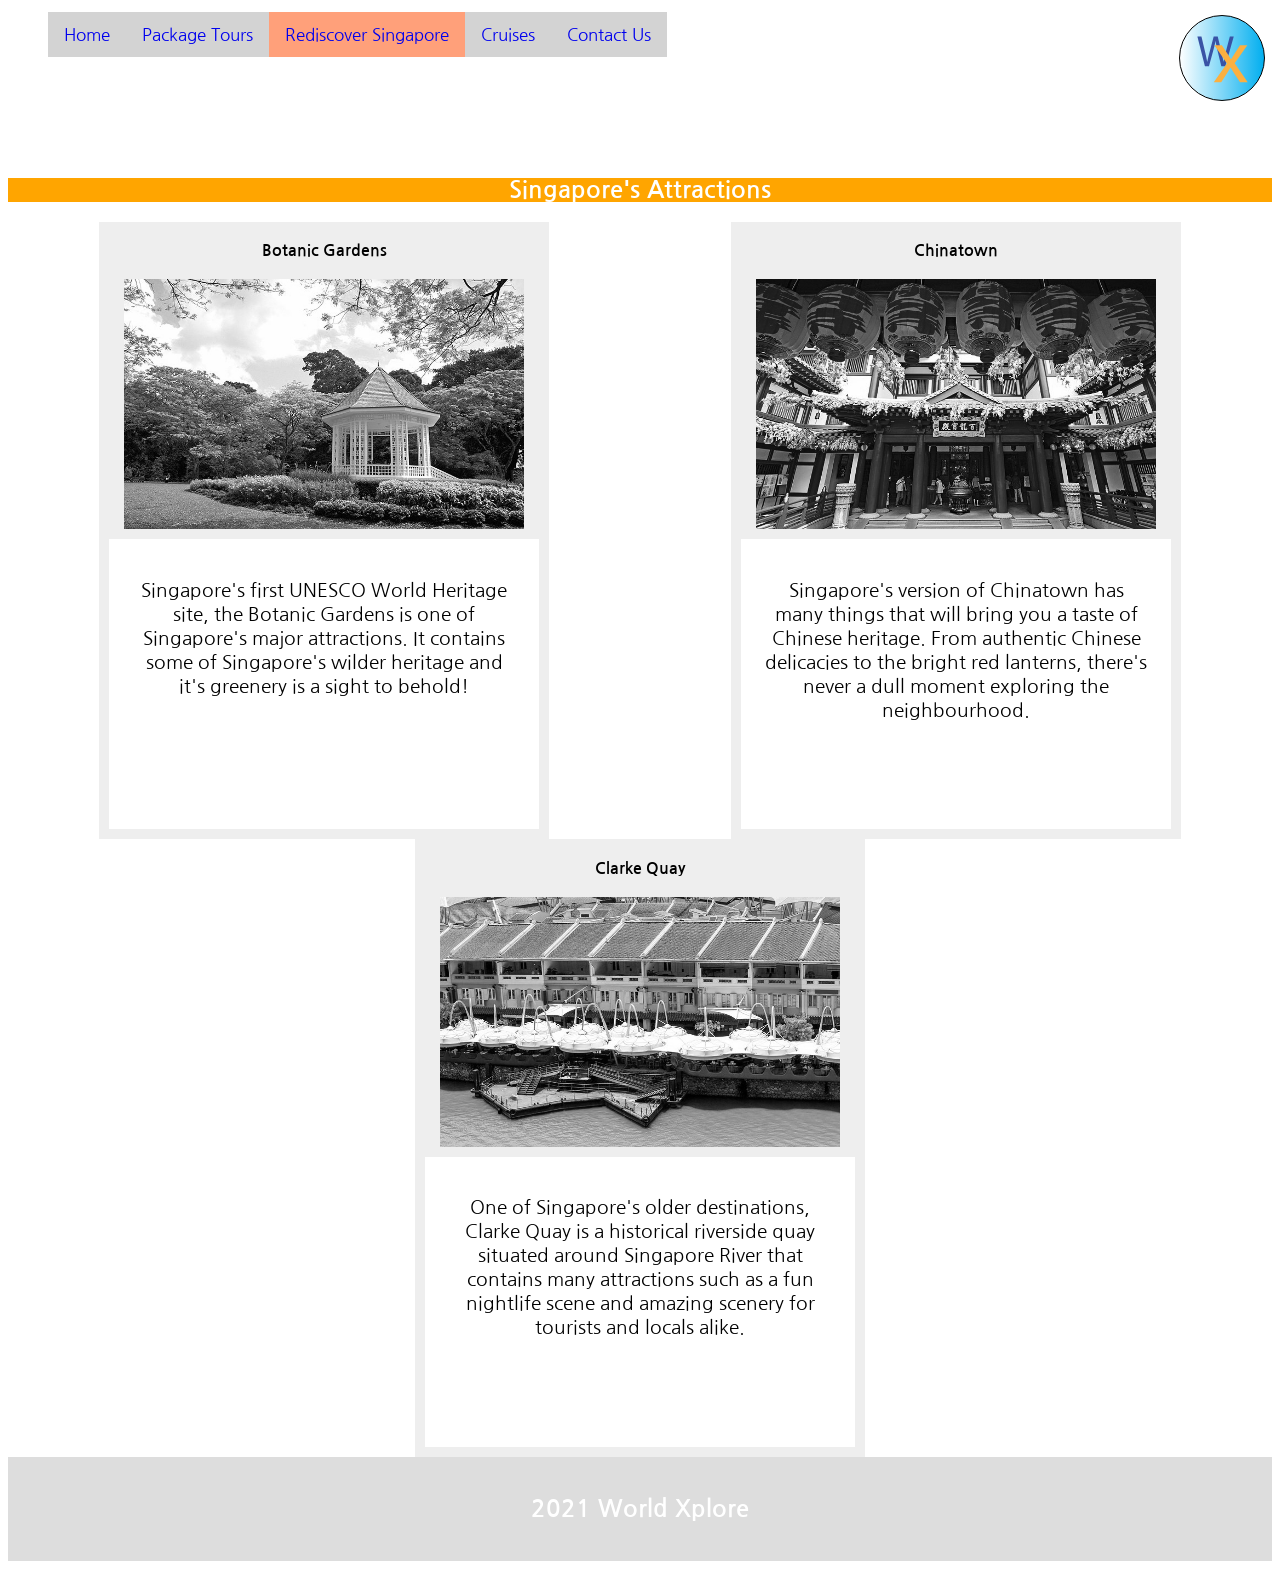
<file: L04_Rediscover.html>
<html>
    <head>
        <link rel="stylesheet" href="L03_style.css">
    </head>


    <body>
        <header>
            <nav class="navbar" >
                <ul>
             <li><a href="L03_index.html">Home</a></li>
            <li><div class="dropdown">
                <a href="#">Package Tours</a>
                <div class="dropdown-content">
                    <a href="#">Menu item 1</a>
                    <a href="#">Menu item 2</a>
                    <a href="#">Menu item 3</a>
                </div>
            </div> </li>
            <li> <a class="active" href="L04_Rediscover.html">Rediscover Singapore</a></li>
             <li><a href="L04_Cruises.html">Cruises</a></li>
             <li><a href="#">Contact Us</a></li>
                </ul>
             </nav>
        
             <svg style="position: absolute;" version="1.1" id="Layer_1" xmlns="http://www.w3.org/2000/svg" xmlns:xlink="http://www.w3.org/1999/xlink" x="0px" y="0px"
             viewBox="0 0 100 100" style="enable-background:new 0 0 100 100;" xml:space="preserve">
         <style type="text/css">
            .st0{fill:url(#SVGID_1_);stroke:#000000;stroke-miterlimit:10;}
            .st1{fill:#3953A5;}
            .st2{fill:#FBB040;}
         </style>
         <linearGradient id="SVGID_1_" gradientUnits="userSpaceOnUse" x1="7.5341" y1="50" x2="92.4659" y2="50">
            <stop  offset="0" style="stop-color:#FFFFFF"/>
            <stop  offset="1" style="stop-color:#00AEEF"/>
         </linearGradient>
         <circle class="st0" cx="50" cy="50" r="42.47"/>
         <g>
            <path class="st1" d="M32.94,58.17l-7.56-29.79h4.07l3.54,15.07c0.88,3.71,1.68,7.43,2.21,10.3h0.09c0.49-2.96,1.41-6.5,2.43-10.34
                l3.98-15.03h4.02l3.62,15.12c0.84,3.54,1.64,7.07,2.08,10.21h0.09c0.62-3.27,1.46-6.59,2.39-10.3l3.93-15.03h3.93l-8.44,29.79H49.3
                l-3.76-15.52c-0.93-3.8-1.55-6.72-1.94-9.73h-0.09c-0.53,2.96-1.19,5.88-2.3,9.73l-4.24,15.52H32.94z"/>
         </g>
         <g>
            <path class="st2" d="M49.88,37.29l5.29,7.97c1.38,2.07,2.53,3.98,3.75,6.05h0.23c1.23-2.22,2.45-4.14,3.68-6.13l5.21-7.89h7.28
                L62.67,55.22L75.7,74.37h-7.66l-5.44-8.35c-1.46-2.15-2.68-4.21-3.98-6.44h-0.15c-1.23,2.22-2.53,4.21-3.91,6.44l-5.36,8.35h-7.43
                l13.18-18.92L42.37,37.29H49.88z"/>
         </g>
         </svg>    
        </header>

        <video width="100%" muted autoplay loop style="object-fit:cover;">
            <source src="L03_videos/production ID_5189561.mp4" type="video/mp4">
            </video>
            <img src="L03_images/singapore-clarke-quay.jpg" class="hiddenimage">
            
        <section class="overlay" style="padding-top: 150px;">
            <b><h2 style="color:white;background-color: orange;">Singapore's Attractions</h2></b>
            <section class="flexbox">
                
                <article class="column">
                    <h1 style="text-align: center;">Botanic Gardens</h1>
                    <img src="L03_images/singapore-botanic-gardens.jpg" width="400px" height="250px" class="center"> 
                    <article class="destination">
                        <p>Singapore's first UNESCO World Heritage site, the Botanic Gardens is one of Singapore's major attractions. It contains some of Singapore's wilder heritage and it's greenery is a sight to behold!</p>
                    </article>
                </article>
        
                <article class="column"    >
                    <h1 style="text-align: center;">Chinatown</h1>
                    <img src="L03_images/singapore-chinatown.jpg" width="400px" height="250px" class="center"> 
                    <article class="destination">
                        <p>Singapore's version of Chinatown has many things that will bring you a taste of Chinese heritage. From authentic Chinese delicacies to the bright red lanterns, there's never a dull moment exploring the neighbourhood.</p>
                    </article>
                </article>
        
                <article class="column"  >
                    <h1 style="text-align: center;">Clarke Quay</h1>
                    <img src="L03_images/singapore-clarke-quay.jpg" width="400px" height="250px" class="center"> 
                    <article class="destination">
                        <p>One of Singapore's older destinations, Clarke Quay is a historical riverside quay situated around Singapore River that contains many attractions such as a fun nightlife scene and amazing scenery for tourists and locals alike.</p>
                    </article>
                </article>
        
            </section>
    
        </section>

        <footer>
            <h2 style="color: white;">2021 World Xplore</h2>
    </footer>

    </body>
</html>
</file>
<file: L03_style.css>
@import url('https://fonts.googleapis.com/css2?family=Nanum+Gothic&display=swap');

ul {
    list-style-type: none;
    
}

li {

    float: left;
}

li a {
    background-color: lightgray;
    overflow: hidden;
    font-family: 'Nanum Gothic', sans-serif;
    padding: 14px 16px;
    font-size: 17px;
    text-decoration: none;
    text-align: center;
    position: sticky;

    font-weight: 500;
}

li a:hover {
    background-color: lightseagreen;
}

.active {
    background-color: lightsalmon;
}

header {
    position: sticky;
    display: flex;
    justify-content: space-between;
    
    
}

h1 {
    font-family: 'Nanum Gothic', sans-serif;
}

video {
    position: fixed;
    right: 0;
    bottom: 0;
    min-width: 100%;
    min-height: 100%;
    z-index: -5;
}

.column {
    font-family: 'Nanum Gothic', sans-serif;
    background-color: #eee;
    margin: 0 auto;
    z-index: 1;
}

.column > article {
    margin: 10px;
    padding: 20px;
}

.destination {
    padding: .3rem;
    font-size: 1.2rem;
    background-color: white;
    width: 390px;
    display: block;
    margin-left: auto;
    margin-right: auto;
    height: 250px;
}

h2 {
    font-family: 'Nanum Gothic', sans-serif;
    text-align: center;
}

h3 {
    font-family: 'Nanum Gothic', sans-serif;
    text-align: center;
}

p {
    font-family: 'Nanum Gothic', sans-serif;
    text-align: center;
    padding-left: 2px;
    padding-right: 2px;
}

.center {
    display:block;
    margin-left: auto;
    margin-right: auto;
}

.flexbox {
    display:flex;
    flex-wrap: wrap;
    justify-content: center;
    z-index: 1;
}

.overlay {

    display: flex;
    flex-direction: column;
    justify-content: center;
    z-index: 1;
}

.header {
    z-index: 553;
    position:sticky;
    display:flex;
    justify-content:space-between;
    align-items: center;
    list-style-type: none;
    overflow: hidden;   
}


.navbar {
    z-index: 2;
   display: flex;
   justify-content: left;
}

nav {
    position:absolute;
}

svg {
    position:relative;
    width:100px;
    height:100px;
    right:0;
    transition: transform 2s, display 2s;
    z-index: 551515;
}

svg:hover {
    transform: rotate(380deg);
}


.dropdown {
    position:relative;
    display: inline-block;
}

.dropdown-content {
    display:none;
    position:absolute;
    background-color:#f1f1f1;
    min-width:160px;
    box-shadow: 0px 8px 16px 0px rgba(0,0,0,0);
    
}

.dropdown-content a {
    color:black;
    padding: 12px 16px;
    text-decoration: none;
    display:block;
    position: sticky;
    z-index: 999;
}

.dropdown:hover .dropdown-content {display:block;}

img {
    filter: grayscale(100%);
    transition: filter 1.5s;
}

img:hover {
    filter: grayscale(0%);
}

.mainsection {
    display:flex;
    flex-wrap: wrap;
}

.side {
    flex:30%;
    background-color: white;
    padding: 20px;
}

.main {
    flex:55%;
    background-color:#f1f1f1;
    padding:20px;
}

main {
    padding-top: 100px;
}

footer {
    padding: 20px;
    text-align: center;
    background-color: #ddd;    
}

.hiddenimage {
    display:none;
    position: fixed;
    right: 0;
    bottom: 0;
    min-width: 100%;
    min-height: 100%;
    z-index: -5;
    filter: none;
}

@media only screen and (max-width:768px) {
    .box{
        width: 100%;
    }

    h1 {
        float:none;
        text-align: center;
    }
    header{
        display:flex;
        flex-direction: column;
    }

    ul {
        width: 100%;
    }

    nav {
        text-align: center;
        display: flex;
        justify-content: center;
        position: sticky;
        
    }

    li {
        float:none;
        display: flex;
        justify-content: left;
    }

    svg {
        position: absolute;
        right: 0;
        padding: 10px;
    }

    video {
        display: none;
    }

    .hiddenimage {
        display:block;
    }

    main {
        padding-top: 300px;
    }
}
</file>
